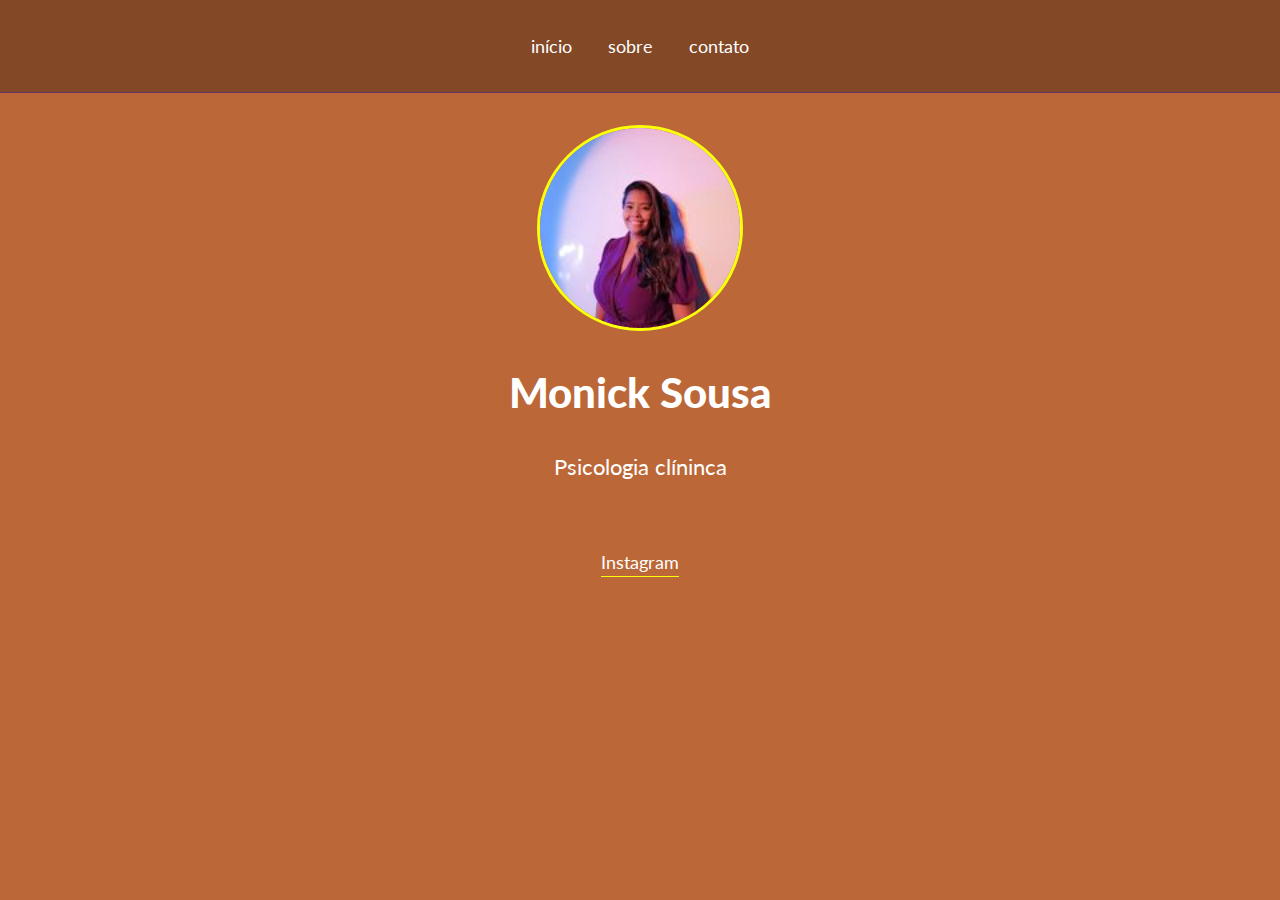
<file: index.html>
﻿<!DOCTYPE html>
<html lang="en">
<head>
    <title>Monick Sousa - Psicóloga</title>
    <link rel="stylesheet" href="styles.css">
    <link rel="shortcut icon" href="/assets/favicon.png" />
</head>
<body>
    <header>
        <div class="links">
            <a href="index.html">início</a>
            <a href="aboutme.html">sobre</a>
            <a href="mailto:monickcssousa@gmail.com">contato</a>
        </div>
    </header>

    <div id="wrapper">
        <!--<img src="https://avatars.githubusercontent.com/u/8335305?s=460&u=203b39a74174bc1dbe279de61f5f9cb446447c2a&v=4" alt="Bruno Valniery">-->
        <img src="../assets/monick.jpg" alt="Monick Sousa">

        <h1>Monick Sousa</h1>
        
        <!--<h2>Professor - Roboeduc</h2>-->
        <!--<p>Professor de robótica educacional na <a href="http://www.roboeduc.com.br" target="_blank">Roboeduc</a>, estudante de engenharia da computação pela <a href="http://ufrn.br/" target="_blank">UFRN</a> & desenvolvedor web (front-end).</p>-->
        <p>Psicologia clíninca</p>
    </div>

    <div id="links-footer" class="links">
        <a href="https://www.instagram.com/monickcastropsi/" target="_blank">Instagram</a>
       
    </div>
    <br>

    <script href="script.js"></script>
</body>
</html>
</file>
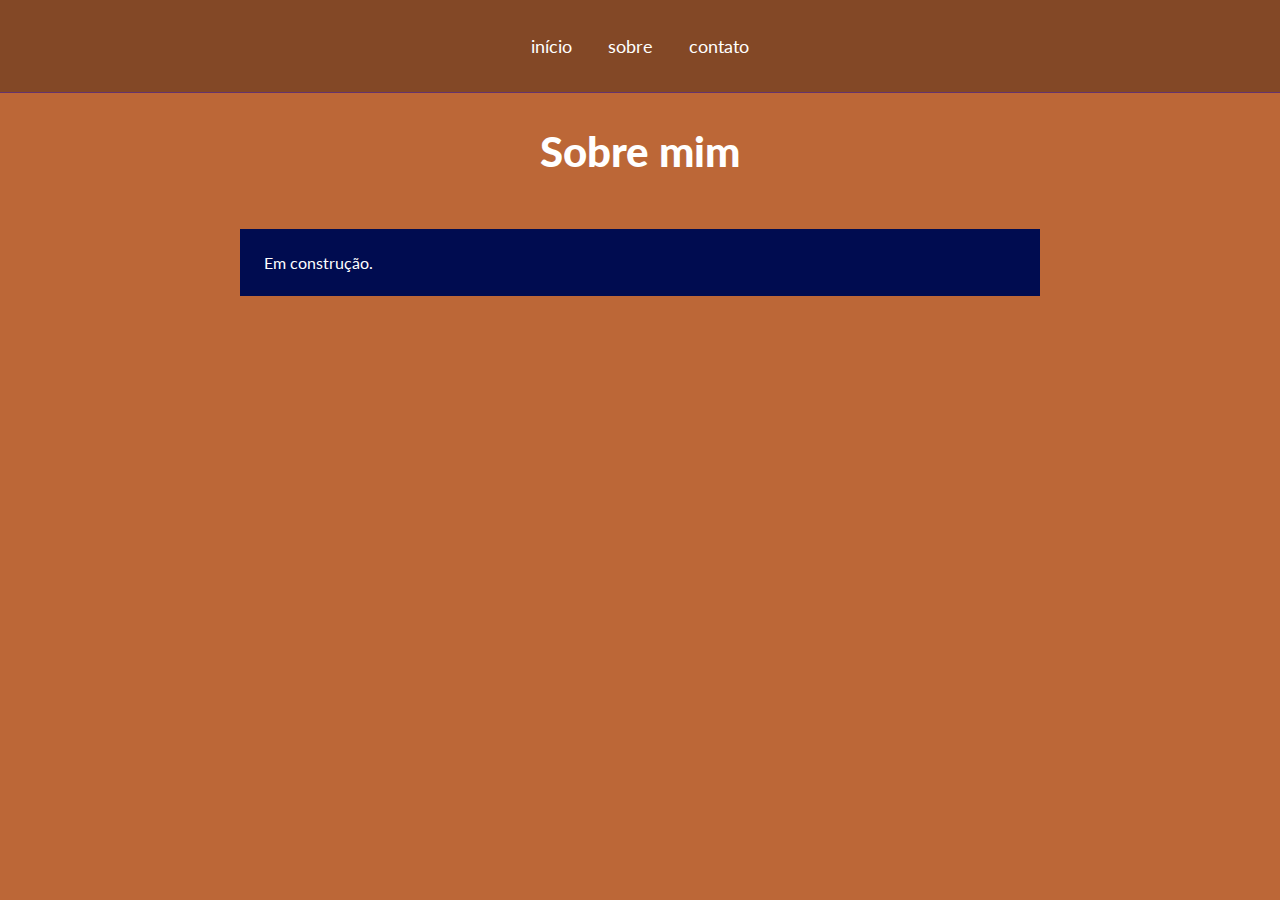
<file: aboutme.html>
<!DOCTYPE html>
<html lang="en">
    <head>
        <title>Monick Castro - Sobre</title>
        <link rel="stylesheet" href="styles.css">
        <link href="https://fonts.googleapis.com/icon?family=Material+Icons"
        rel="stylesheet">
        <link rel="shortcut icon" href="/assets/favicon.ico" /> 
    </head>
    <body>
        <header>
            <div class="links">
                <a href="index.html">início</a>
                <a href="aboutme.html">sobre</a>
                <a href="mailto:monickcssousa@gmail.com">contato</a>
            </div>
        </header>

        <div id="wrapper">
            <h1>Sobre mim</h1>
        </div>

        <section class="card__text">
            <div class="card">
                <div class="card__content">
                    <p>Em construção.</p>
                </div>
            </div>
        </section>
        
        <script src="scripts.js"></script>
    </body>
</html>
</file>
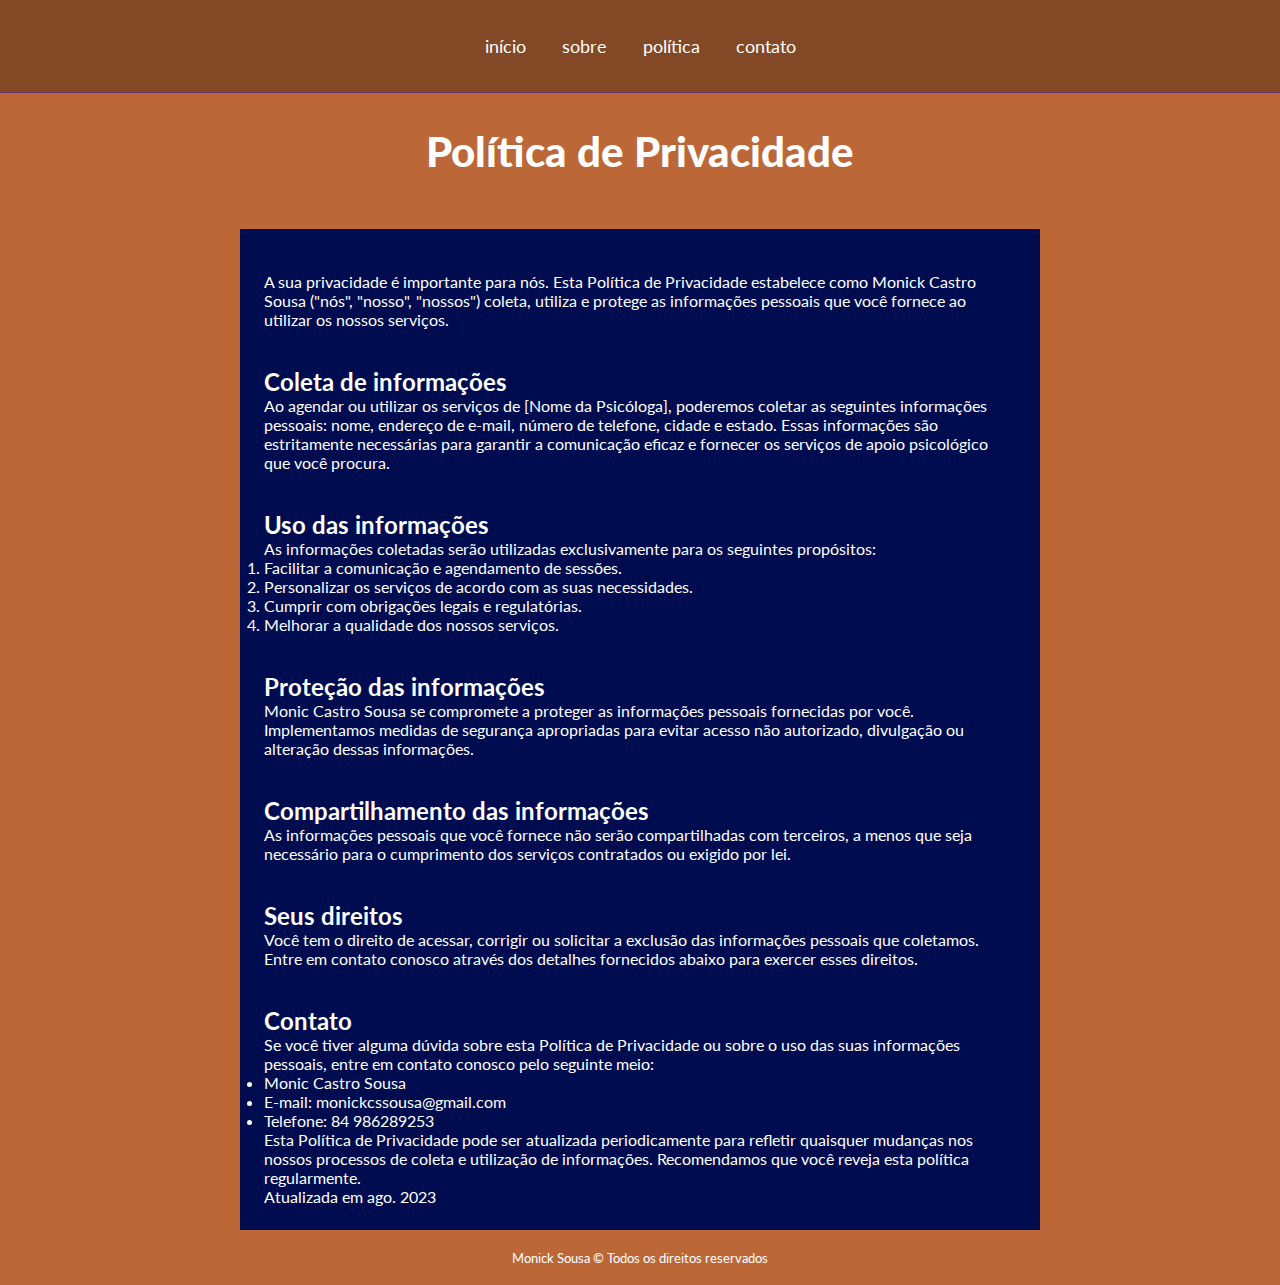
<file: politicadeprivacidade.html>
<!DOCTYPE html>
<html lang="en">
    <head>
        <title>Monick Sousa - Política de Privacidade</title>
        <link rel="stylesheet" href="styles.css">
        <link href="https://fonts.googleapis.com/icon?family=Material+Icons"
        rel="stylesheet">
        <link rel="shortcut icon" href="/assets/monick.jpg" /> 
    </head>
    <body>
        <header>
            <div class="links">
                <a href="index.html">início</a>
                <a href="aboutme.html">sobre</a>
                <a href="politicadeprivacidade.html">política</a>
                <a href="mailto:mmonickcssousa@gmail.com">contato</a>
            </div>
        </header>

        <div id="wrapper">
            <h1>Política de Privacidade</h1>
        </div>

        <section class="card__text">
            <div class="card">
                <div class="card__content">
                    <br>
                    <p>A sua privacidade é importante para nós. Esta Política de Privacidade estabelece como Monick Castro Sousa ("nós", "nosso", "nossos") coleta, utiliza e protege as informações pessoais que você fornece ao utilizar os nossos serviços.</p>
                    <br>
                    <br>
                    <h2>Coleta de informações</h2>
                    <p>Ao agendar ou utilizar os serviços de [Nome da Psicóloga], poderemos coletar as seguintes informações pessoais: nome, endereço de e-mail, número de telefone, cidade e estado. Essas informações são estritamente necessárias para garantir a comunicação eficaz e fornecer os serviços de apoio psicológico que você procura.</p>
                    <br>
                    <br>
                    <h2>Uso das informações</h2>
                    <p>As informações coletadas serão utilizadas exclusivamente para os seguintes propósitos: </p>
                    <ol>
                        <li>Facilitar a comunicação e agendamento de sessões.</li>
                        <li>Personalizar os serviços de acordo com as suas necessidades.</li>
                        <li>Cumprir com obrigações legais e regulatórias.</li>
                        <li>Melhorar a qualidade dos nossos serviços.</li>
                    </ol>

                    <br>
                    <br>
                    <h2>Proteção das informações</h2>
                    <p>Monic Castro Sousa se compromete a proteger as informações pessoais fornecidas por você. Implementamos medidas de segurança apropriadas para evitar acesso não autorizado, divulgação ou alteração dessas informações.</p>
                    <br>
                    <br>
                    <h2>Compartilhamento das informações</h2>
                    <p>As informações pessoais que você fornece não serão compartilhadas com terceiros, a menos que seja necessário para o cumprimento dos serviços contratados ou exigido por lei.</p>
                    <br>
                    <br>
                    <h2>Seus direitos</h2>
                    <p>Você tem o direito de acessar, corrigir ou solicitar a exclusão das informações pessoais que coletamos. Entre em contato conosco através dos detalhes fornecidos abaixo para exercer esses direitos.</p>
                    <br>
                    <br>
                    <h2>Contato</h2>
                    <p>Se você tiver alguma dúvida sobre esta Política de Privacidade ou sobre o uso das suas informações pessoais, entre em contato conosco pelo seguinte meio:
                        <ul>
                            <li>Monic Castro Sousa</li>
                            <li>E-mail: monickcssousa@gmail.com</li>
                            <li>Telefone: 84 986289253</li>
                        </ul>
                       
                                                
                     <p>Esta Política de Privacidade pode ser atualizada periodicamente para refletir quaisquer mudanças nos nossos processos de coleta e utilização de informações. Recomendamos que você reveja esta política regularmente.</p>
                        
                     <p> Atualizada em ago. 2023</p>
                    
            </div>
        </section>

        <hr>
        
        <div id="links-footer" class="links">
            <small> 
                <p class>Monick Sousa &copy; Todos os direitos reservados</p>
            </small>
        </div>
        <br>

        <script src="scripts.js"></script>
    </body>
</html>
</file>
<file: styles.css>
@import "https://fonts.googleapis.com/css2?family=Lato:wght@400;700;900&display=swap";

:root{
    --color-yellow: #fbff09;
    --color-darkyellow: #b8990f;
}

*{
    margin: 0;
    padding: 0;
    border: 0;
}
body{
    background-color: #BC6737;
    font-family: 'Lato', sans-serif;
    color: #fff;
    width: 100vm;
    height: 100vh;
}
#agenda{
    background: #000c50 !important;
}
header{
    padding: 32px;
    border-bottom: 1px solid rgb(101, 52, 108);
    background: rgba(0, 0, 0, 0.3);
}



.links{
    text-align: center;
}
.links a{
    color: white;
    font-size: 18px;
    line-height: 28px; /*10px a mais do fontsize*/
    margin: 0 16px;
    padding-bottom: 3px;
    text-decoration: none;
}
.links a:hover{
    color: var(--color-yellow);
    transition: 300ms;
}

.links_text a{
    color: white;
    font-size: 18px;
    line-height: 28px; /*10px a mais do fontsize*/
    margin: 0 16px;
    padding-bottom: 3px;
    text-decoration: none;
}
.links_text a:hover{
    color: var(--color-yellow);
    transition: 300ms;
}

#wrapper{
    text-align: center;
    padding: 32px;
    
}

#wrapper img{
    border-radius: 50%;
    border: 3px solid var(--color-yellow);
    margin-bottom: 32px;
    height: 200px;
}

#wrapper h1{
    font-size: 42px;
    line-height:52px;
    font-weight: 900;
}

#wrapper h2{
    font-size: 24px;
    line-height: 34px;
    font-weight: normal;
    margin-top: 8px;
    opacity: 0.8;

}

#wrapper h2 a{
    color: var(--color-yellow);
}

#wrapper p{
    max-width: 500px;
    margin: 32px auto;
    font-size: 22px;
    line-height: 34px;
}

#wrapper p a{
    color: var(--color-yellow);
}

#links-footer a{
    border-bottom: 1px solid var(--color-yellow);
}

/*CARDS*/

.cards{
    max-width: 800px;
    margin: 0 auto;
    display: grid;
    grid-template-columns: 1fr 1fr 1fr;
    gap: 20px;
}

.card{
    background-color: #000c50;
}

.card__image-container img{
    width: 100%;
}

.card__content,
.card__info {
    padding: 24px;
}

.card__info{
    display: grid;
    grid-template-columns: 1fr 1fr;
}

.card__price{
    background-color: var(--color-yellow);
    color: rgb(31, 31, 31);
    filter: brightness(90%);
    padding: 5px 20px;
    border-radius: 20px;
    text-align: center;
}

.card__text{
    max-width: 800px;
    margin: auto;
    display: grid;
    grid-template-columns:auto;
    gap: 10px;
    padding: 20px;
}

/*MODAL*/
.modal-overlay{
    background-color: rgba(0, 0, 0, 0.7);
    width: 100%;
    height: 100%;
    position: fixed;
    top: 0;
    opacity: 0;
    visibility: hidden;
}

.modal {
    background-color: white;
    max-width: 90%;
    height: 90%;
    margin: 5vh auto;
    position: relative;
  }

.modal .close-modal{
    color: black;
    position: absolute;
    right: 8px;
    top: 8px;
    cursor: pointer;
}

/*MODAL.ACTIVE*/
.modal-overlay.active{
    opacity: 10;
    visibility: visible;
}





/*Live da formatura*/
.video-formatura{
    max-width: 1000px;
    margin: 0 auto;
    display: flex;
    /*grid-template-columns: 1fr 1fr;*/
    gap: 20px;
}

.video-formatura img{
    height: 315px;
    position: relative;
}

.video-formatura iframe{
    height: 315px;
    position: relative;
}

#formatura{
    color: var(--color-yellow);
}
/*
iframe{
    width: 100%;
    height: 90%;
    position: absolute;
    top: 5%;
}*/


/*FOOTER TRANSMISSAO*/

.footerlive{
    text-align: center;
}
.footerlive a{
    color: white;
    font-size: 18px;
    line-height: 28px; /*10px a mais do fontsize*/
    margin: 0 16px;
    padding-bottom: 3px;
    text-decoration: none;
}
.footerlive a img{
    height: 40px;
}

.footerlive a:hover{
    color: var(--color-darkyellow);
    transition: 300ms;
}


#links-footer-live a{
    border-bottom: 1px solid var(--color-darkyellow);
}

@media (max-width: 700px){
    .video-formatura{
        max-width: 1000px;
        margin: 0 10vh;
        /*display: flex;*/
        /*grid-template-columns: 1fr 1fr;*/
        gap: 20px;
        display: flex;
        flex-direction: column;
        flex-wrap: wrap;
        align-items: center;
    }

    .video-formatura img{
        
        width: 443px;
        position: relative;
    }

    .video-formatura iframe{
        width: 443px;
        position: relative;
    }
}

button{
    border-radius: 3px;
    padding: 10px;
    background-color: white;
}
button:hover{
    background-color: var(--color-yellow);
    color: black;
}

a{
    color: white;
}
a:hover{
    color: var(--color-yellow);
}
</file>
